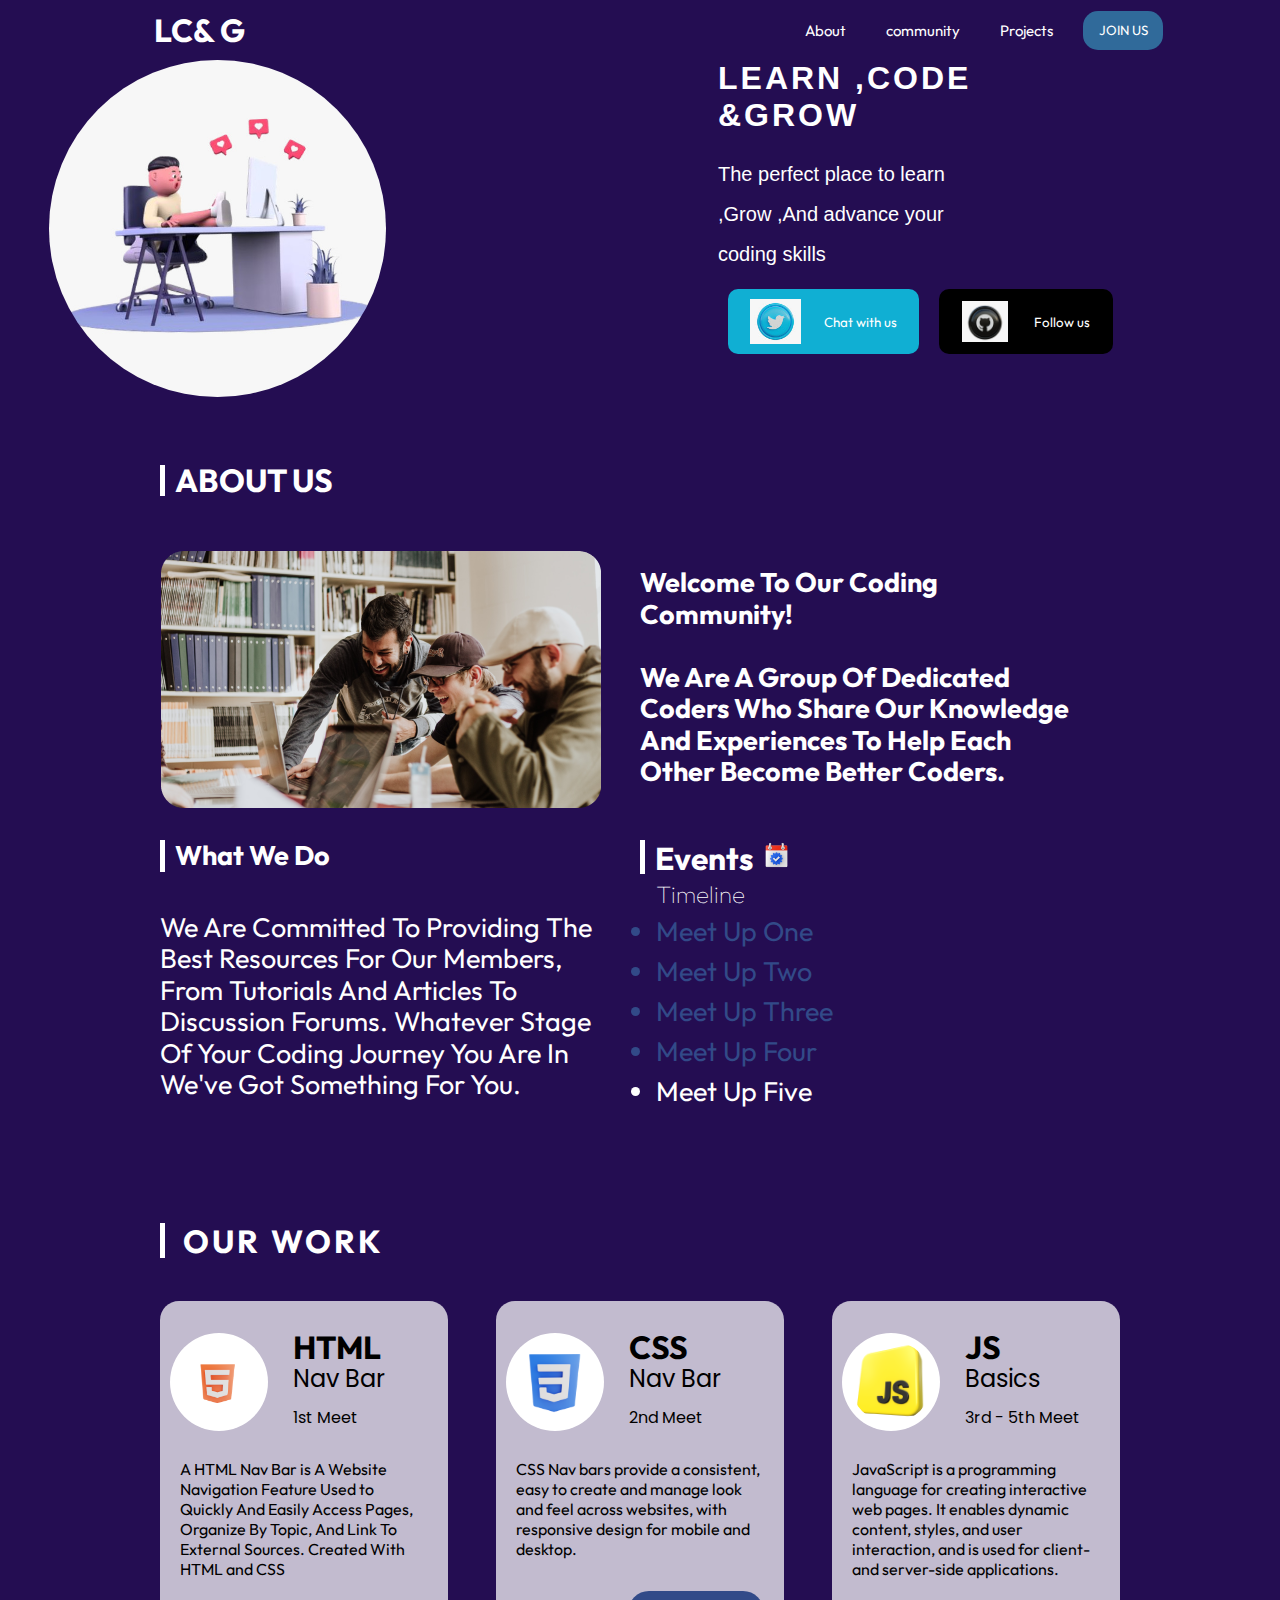
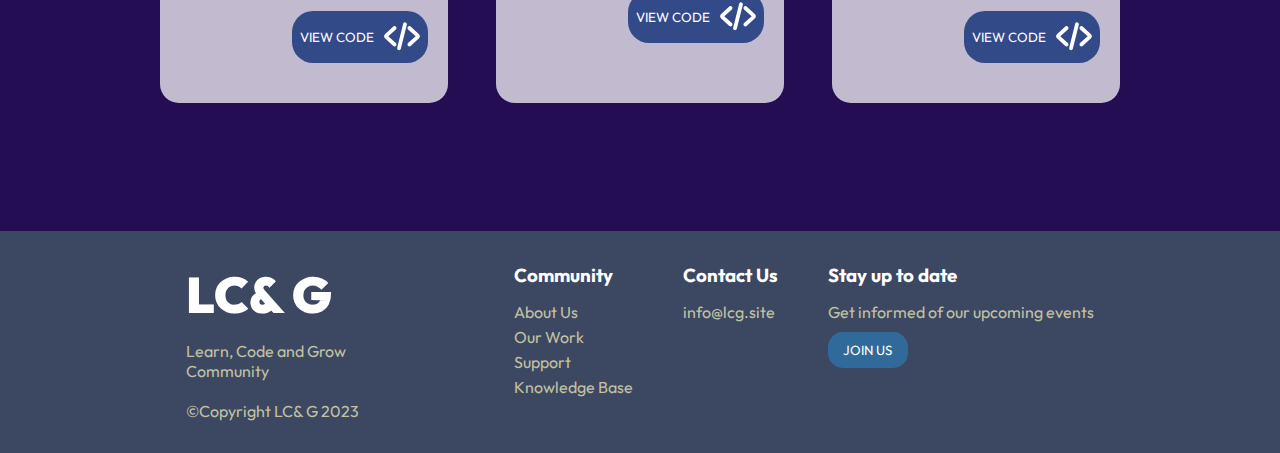
<file: client/index.html>
<!DOCTYPE html>
<html lang="en">
    <head>
        <meta charset="UTF-8" />
        <meta http-equiv="X-UA-Compatible" content="IE=edge" />
        <meta name="viewport" content="width=device-width, initial-scale=1.0" />
        <title>LC& G</title>
        <link rel="shortcut icon" href="../client/assets/favicon.png" type="image/x-icon" />
        <script src="./Logic/app.js" defer></script>
        <link rel="stylesheet" href="./CSS/style.css" />
        <link rel="preconnect" href="https://fonts.googleapis.com" />
        <link rel="preconnect" href="https://fonts.gstatic.com" crossorigin />
        <link href="https://fonts.googleapis.com/css2?family=Outfit:wght@300;400;500;600;700&family=Poppins:wght@300;400;500;600;700&display=swap" rel="stylesheet" />
    </head>
    <body>
        <header>
            <h1>LC& G</h1>
            <nav id="nav">
                <ul>
                    <a href="about.html"><li>About</li></a>
                    <a href="contact.html"><li>community</li></a>
                    <a href="carrers.html"><li>Projects</li></a>
                    <button class="navbtn">join us</button>
                </ul>
            </nav>
        </header>

        <!-- Hero section -->
        
		<div class="landingpage">

			<div class="left-side">
				<img src="./assets/splash.jpeg" alt="">
			</div>

			<div class="rightside">
				<h1>LEARN ,CODE <br>&GROW</h1><br>
				<P>The perfect place to learn <br>,Grow ,And advance your<br> coding skills</P>
				<div class="button-container">
					<button class="twitter btn">
						<img src="./assets/twitter.jpeg" alt="">
						<span>Chat with us</span>
					</button>
					<button class="git btn">
						<img src="./assets/github.jpeg" alt="">
						<span>Follow us </span>
					</button>

				</div>
				

			</div>
			<div class="leftside">
			
			</div>
		</div>

        <!--About us-->
        <section class="about-us">
            <h2 class="about-title">ABOUT US</h2>
            <div class="container">
                <div class="left">
                    <div class="image-container">
                        <img src="./assets/aboutus.png" alt="about us image" />
                    </div>
                    <div class="left-text">
                        <h3>What We Do</h3>
                        <p>
                            We Are Committed To providing the best resources for our members, from tutorials and articles to discussion forums. Whatever stage of your coding journey you are in we've
                            got something for you.
                        </p>
                    </div>
                </div>
                <div class="right">
                    <div class="right-text">
                        Welcome to our coding community! <br /><br />
                        We are a group of dedicated coders who share our knowledge and experiences to help each other become better coders.
                    </div>
                    <br />
                    <div class="events-section">
                        <h3>Events <img src="./assets/Rectangle 9.png" /></h3>
                        <h5>Timeline</h5>
                        <ul>
                            <li>Meet up one</li>
                            <li>Meet up two</li>
                            <li>Meet up three</li>
                            <li>Meet up four</li>
                            <li>Meet up five</li>
                        </ul>
                    </div>
                </div>
            </div>
        </section>
      <!--our work-->
        <section class="ourwork_section">
            <h1 class="ourwork_heading">Our Work</h1>

            <div class="ourwork_card_container">
                <div class="ourwork_container">
                    <div class="ourwork_icon_container">
                        <img class="ourwork_html_icon" src="./assets/html.png" alt="html icon" />

                        <p class="ourwork_icon_description">
                            HTML <span class="ourwork_icon_navname">Nav Bar</span>
                            <span class="ourwork_icon_first">1st Meet</span>
                        </p>
                    </div>

                    <div class="ourwork_project_description">
                        <p>A HTML Nav Bar is A Website Navigation Feature Used to Quickly And Easily Access Pages, Organize By Topic, And Link To External Sources. Created With HTML and CSS</p>

                        <button class="ourwork_btn">VIEW CODE <img src="./assets/code.svg" alt="code icon" /></button>
                    </div>
                </div>
                <div class="ourwork_container">
                    <div class="ourwork_icon_container">
                        <img class="ourwork_html_icon" src="./assets/Css3.png" alt="html icon" />

                        <p class="ourwork_icon_description">
                            CSS <span class="ourwork_icon_navname">Nav Bar</span>
                            <span class="ourwork_icon_first">2nd Meet</span>
                        </p>
                    </div>

                    <div class="ourwork_project_description">
                        <p>CSS Nav bars provide a consistent, easy to create and manage look and feel across websites, with responsive design for mobile and desktop.</p>

                        <button class="ourwork_btn">VIEW CODE <img src="./assets/code.svg" alt="code icon" /></button>
                    </div>
                </div>
                <div class="ourwork_container">
                    <div class="ourwork_icon_container">
                        <img class="ourwork_html_icon" src="./assets/3dJsLogo.png" alt="html icon" />

                        <p class="ourwork_icon_description">
                            JS <span class="ourwork_icon_navname">Basics</span>
                            <span class="ourwork_icon_first">3rd - 5th Meet</span>
                        </p>
                    </div>

                    <div class="ourwork_project_description">
                        <p>
                            JavaScript is a programming language for creating interactive web pages. It enables dynamic content, styles, and user interaction, and is used for client- and server-side
                            applications.
                        </p>

                        <button class="ourwork_btn">VIEW CODE <img src="./assets/code.svg" alt="code icon" /></button>
                    </div>
                </div>
            </div>
        </section>

        <footer>
            <div id="quick-links">
                <div>
                    <h2>LC& G</h2>
                    <p>
                        Learn, Code and Grow <br />
                        Community
                    </p>
                    <p id="copy">&#169;Copyright LC& G 2023</p>
                </div>
                <div id="footer-links">
                    <div>
                        <h3>Community</h3>
                        <ul class="footer-list">
                            <li><a href="#">About Us</a></li>
                            <li><a href="#">Our Work</a></li>
                            <li><a href="#">Support</a></li>
                            <li><a href="#">Knowledge Base</a></li>
                        </ul>
                    </div>
                    <div>
                        <h3>Contact Us</h3>
                        <ul class="footer-list">
                            <li><a href="#">info@lcg.site</a></li>
                        </ul>
                    </div>
                    <div>
                        <h3>Stay up to date</h3>
                        <p>Get informed of our upcoming events</p>
                        <button>Join us</button>
                    </div>
                </div>
            </div>
        </footer>
    </body>
</html>
</file>
<file: client/CSS/style.css>
* {
    margin: 0;
    padding: 0;
    box-sizing: border-box;
    font-family: 'Outfit', sans-serif;
}
body {
    background-color: #240d52;
    overflow-x: hidden;
}

/* Navigation section */

header {
    display: flex;
    flex-direction: row;
    align-items: center;
    justify-content: space-between;
    background: transparent;
    color: white;
    padding: 10px;
}

header h1 {
    text-transform: uppercase;
    cursor: pointer;
    margin-left: 3rem;
    padding-left: 6rem;
}

#nav {
    margin-right: 8%;
    padding-right: 6px;
}

header ul {
    display: flex;
    gap: 20px;
    justify-content: end;
    list-style: none;
    font-size: 15px;
}

header li {
    padding: 10px;
    color: white;
}

header li:hover {
    background-color: #306a9a;
    border-radius: 17px;
}

header ul a {
    text-decoration: none;
}

.navbtn {
    color: #ffffff;
    padding: 10px;
    border-radius: 15px;
    border: none;
    cursor: pointer;
    background-color: #306a9a;
    width: 80px;
    text-transform: uppercase;
}

.navbtn:hover {
    background-color: cadetblue;
}

/* Hero Section */

.landingpage{
	display: flex;
	gap: 10px;
	justify-content: space-around;
	color: #ffffff;
}

.landingpage p{
	line-height: 2;
	font-family:Arial, Helvetica, sans-serif;
	font-size:20px;
	font-weight: 100px;
}
.landingpage h1{
	font-size: xx-large;
	font-family:Arial, Helvetica, sans-serif;
	letter-spacing: 3px;
}

.left-side{
	justify-content: end;
	align-items: center;
}

.left-side img{
	width: 60%;
	border: none;
	border-radius: 50%;

}

.rightside{
	display: flex;
	flex-direction: column;
	/* justify-content: space-evenly; */
}

.button-container{
	display: flex;
}

.button-container .btn{
	display: flex;
	border: none;
	justify-content: space-around;
	align-items: center;
	border-radius: 10px;
	color: white;
	margin: 15px 10px;
	padding: 10px;
}

.button-container .btn img{
	width: 30%;
}

.button-container  .twitter{
	background-color: #10afd3;
}
.button-container .git{
	background-color: black;
}


/* About us section */
.about-us {
    width: 100%;
    display: flex;
    flex-direction: column;
    justify-content: center;
    font-size: 27px;
    text-transform: capitalize;
    line-height: 31.5px;
    margin-top: 4rem;
    color: white;
}

.about-us .container {
    display: flex;
    line-height: 31.5px;
    height: fit-content;
    padding: 0 10rem;
    justify-content: space-between;
}

.about-us h2,
.about-us h3 {
    border-left: 5px solid #fff;
    padding-left: 10px;
    line-height: 31.5px;
}
.about-us .container .left,
.right {
    max-width: 480px;
    padding: 2.5rem;
    padding-left: 0rem;
    line-height: 31.5px;
}

.about-us .about-title {
    margin-left: 10rem;
    font-size: 32px;
    width: fit-content;
}

.about-us .container .left-text,
.right-text {
    padding-bottom: 1rem;
    font-size: 27px;
    line-height: 31.5px;
    letter-spacing: 7%;
}
.about-us .container .left .left-text h3 {
    font-size: 27px;
}
.about-us .container .right .right-text {
    padding-top: 1rem;
    font-weight: bold;
}
.about-us .container .left .image-container {
    margin-bottom: 2rem;
    border-radius: 20px;
    height: 257px;
    width: 441px;
    overflow: hidden;
}
.about-us .container .left .image-container img {
    transition: 0.5s;
    filter: blur(0.6px);
}
.about-us .container .left .image-container img:hover {
    transform: scale(1.2);
    filter: blur(0px);
}
.about-us .container .left .left-text h3 {
    margin-bottom: 2.5rem;
}
.about-us .container .right .right-text {
    height: 257px;
}

.about-us .container .right ul {
    padding-left: 1rem;
}
.about-us .container .right ul li {
    letter-spacing: 7%;
    color: #324a88;
    line-height: 40px;
}
.about-us .container .events-section h5 {
    font-weight: lighter;
    margin-top: 5px;
    font-size: 24px;
    padding-left: 1rem;
}
.about-us .container .right ul li:nth-child(5) {
    color: #fff;
}
.about-us .container .right .events-section img {
    width: auto;
    height: 30px;
}

/* Work section */
.ourwork_section {
    padding: 0 10rem;
    margin-top: 4rem;
}

.ourwork_card_container {
    display: grid;
    grid-template-columns: 1fr 1fr 1fr;
    gap: 3rem;
  
}

.ourwork_heading {
    font-weight: 700;
    color: white;
    text-transform: uppercase;
    font-size: 32px;
    letter-spacing: 0.1em;

    display: flex;
    align-items: center;
}

.ourwork_heading::before {
    content: '';
    display: inline-block;
    width: 5px;
    height: 35px;
    margin-right: 18px;
    background-color: white;
}

.ourwork_container {
    background: rgba(255, 255, 255, 0.72);
    border-radius: 19px;
    margin-top: 2.5rem;

    display: flex;
    flex-direction: column;
    max-width: 330px;
    padding: 30px 10px;
}

.ourwork_html_icon {
    width: 98px;
    height: 98px;
    background-color: white;
    border-radius: 50%;
    padding: 8px;
}

.ourwork_icon_container {
    display: flex;
    flex-direction: row;
    align-items: center;
    gap: 25px;
}

.ourwork_project_description {
    margin-top: 15px;
    font-family: 'Poppins';
    padding: 10px;
}

.ourwork_btn {
    display: flex;
    align-items: center;
    gap: 10px;
    padding: 2px;
    border-radius: 21px;
    border: none;
    padding: 8px;
    background-color: #324a88;
    color: white;
    margin-left: auto;
    margin-top: 2rem;

    transition: background-color 0.2s ease;
    cursor: pointer;
}

.ourwork_btn:hover {
    background-color: #2a56c7;
}
.ourwork_btn:active {
    background-color: #4972da;
}

.ourwork_btn img {
    width: 36px;
}

.ourwork_icon_description {
    font-weight: 700;
    font-family: 'Outfit';
    font-size: 32px;
    line-height: 2rem;
}

.ourwork_icon_navname {
    font-family: 'Poppins';
    font-weight: 400;
    font-size: 24px;
    display: block;
}

.ourwork_icon_first {
    font-family: 'Poppins';
    font-weight: 400;
    font-size: 16px;
    margin-top: -20px;
}

/** Footer section */

footer {
    width: 100%;
    background-color: #3c4862;
    padding: 2em;
    color: #c2c2a3;
    margin-top: 8rem;
}

footer h3,
h2 {
    color: #ffffff;
    margin-bottom: 15px;
}

footer h2 {
    font-weight: 900;
    font-size: 50px;
}

#quick-links {
    display: flex;
    justify-content: space-evenly;
    /* flex: 3; */
    flex-basis: 40%;
}

#footer-links {
    display: flex;
    justify-content: space-around;
    gap: 50px;
}

.footer-list li {
    list-style: none;
    margin: 5px 0;
}

.footer-list li a {
    text-decoration: none;
    color: #c2c2a3;
}

footer button {
    color: #ffffff;
    padding: 10px;
    border-radius: 15px;
    border: none;
    cursor: pointer;
    background-color: #306a9a;
    width: 80px;
    text-transform: uppercase;
    margin-top: 10px;
}
footer button:hover {
    background-color: cadetblue;
}
#copy {
    text-align: center;
    margin-top: 20px;
}
/*about us media query*/
@media screen and (max-width:840px){
    .ourwork_card_container{
        grid-template-columns:1fr 1fr;
    }
}
@media screen and (max-width:640px){
    .ourwork_card_container{
        grid-template-columns: 1fr;
    }
}
</file>
